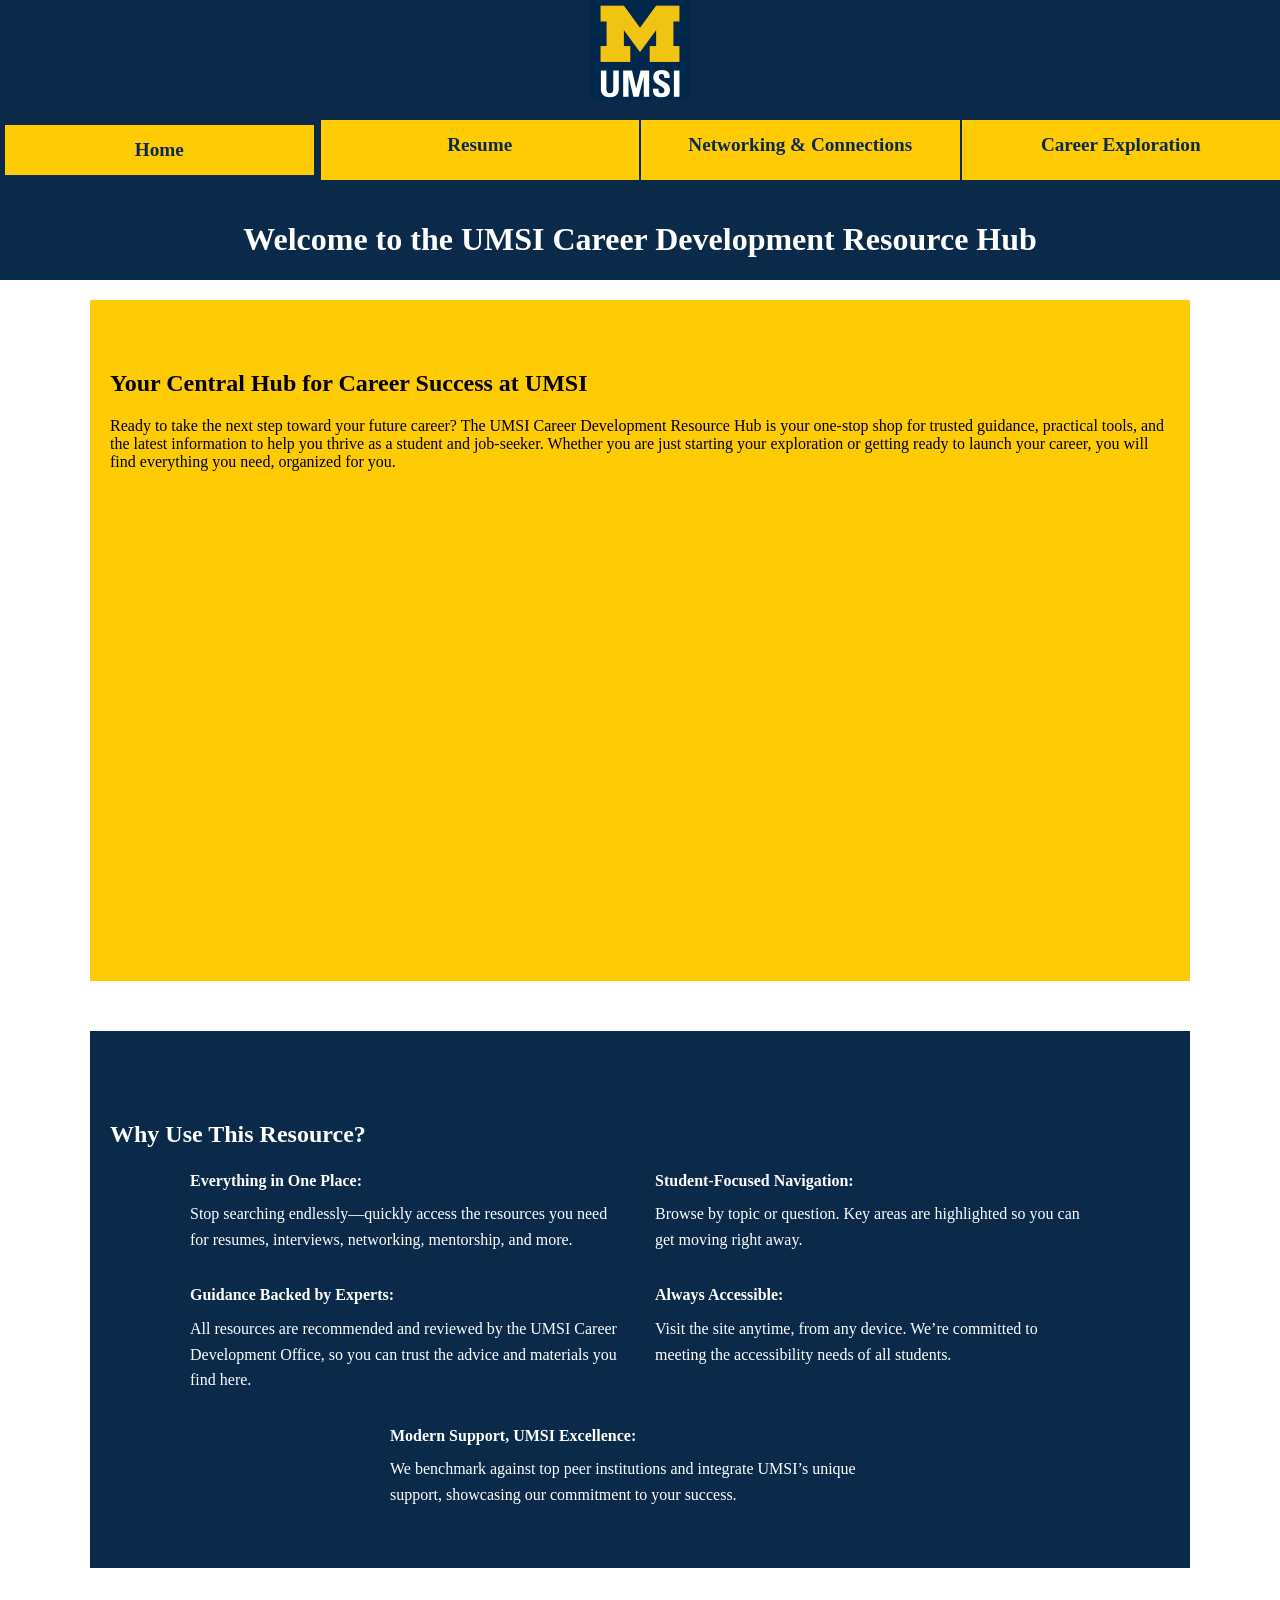
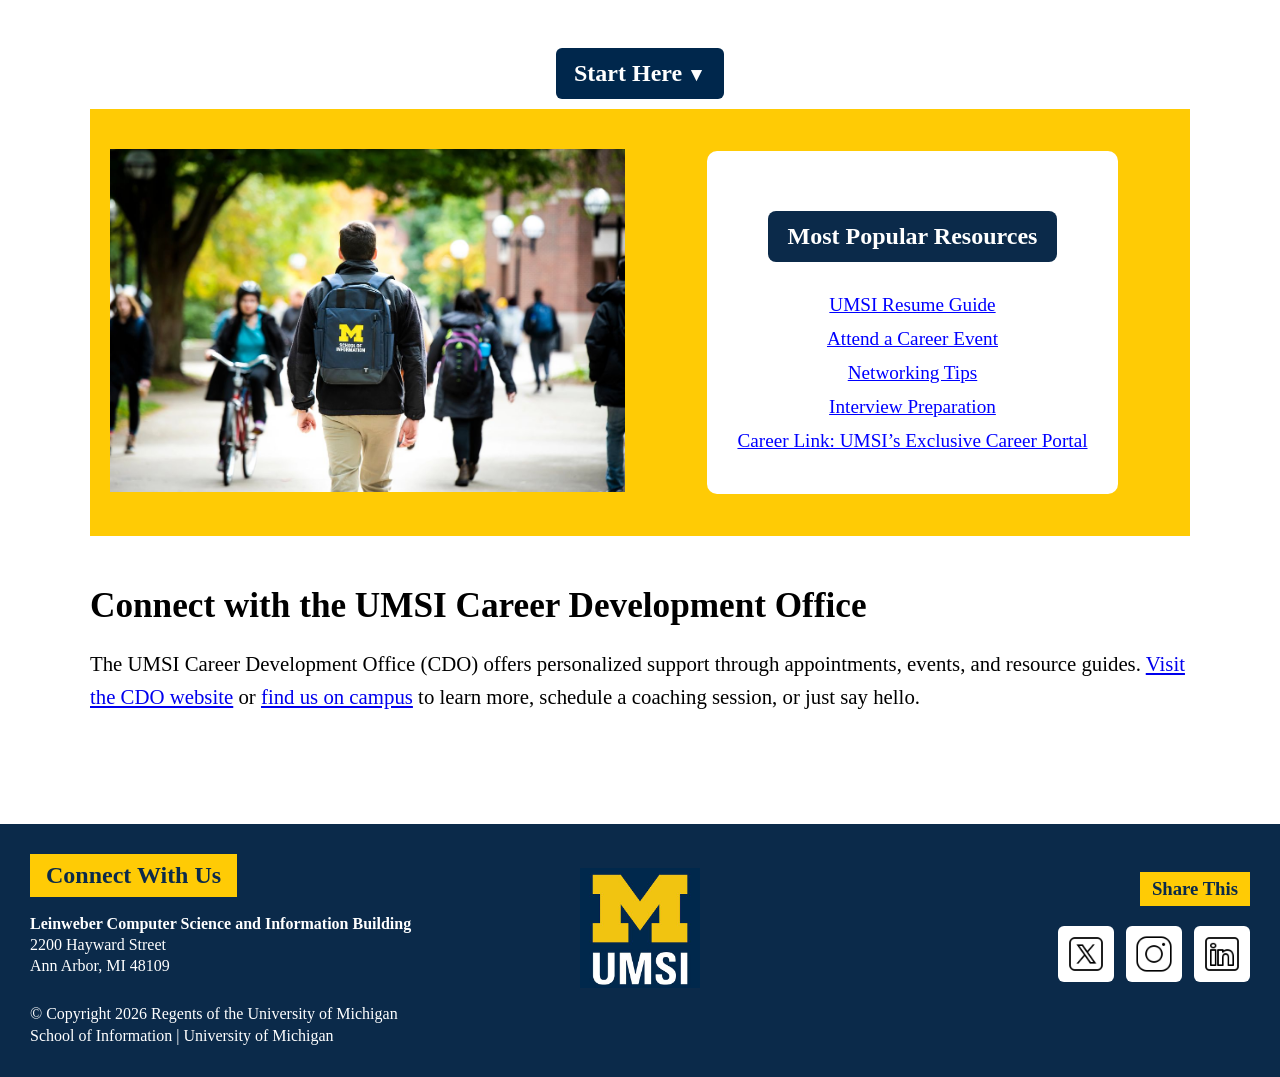
<file: index.html>
<!DOCTYPE html>
<html lang="en">

<head>
  <meta charset="UTF-8">
  <meta name="viewport" content="width=device-width, initial-scale=1.0">
  <title>MSI Career Development Resource Hub</title>
  <link rel="stylesheet" href="css/html5reset.css">
  <link rel="stylesheet" href="css/style.css">
</head>

<body>

  <header>
    <a href="#main" class="skip-link">Skip to Main Content</a>
    <img src="images/UMSI_signature_vertical_informal_solidblue.jpg" alt="UMSI Logo">
    <nav>
      <ul>
        <li><a href="index.html" class="active">Home</a></li>
        <li><a href="resume.html">Resume </a></li>
        <li><a href="networking.html">Networking & Connections </a></li>
        <li><a href="career.html">Career Exploration </a></li>
      </ul>
    </nav>
    <h1>Welcome to the UMSI Career Development Resource Hub</h1>

  </header>
  <main id="main">
    <section>
      <h2>Your Central Hub for Career Success at UMSI</h2>
      <p>
        Ready to take the next step toward your future career? The UMSI Career Development Resource Hub is your one-stop
        shop for trusted guidance, practical tools, and the latest information to help you thrive as a student and
        job-seeker. Whether you are just starting your exploration or getting ready to launch your career, you will find
        everything you need, organized for you.
      </p>
      <div class="video-container">
        <iframe src="https://www.youtube.com/embed/GSjGeDYJ5Nk?si=qhxJPRTIT___x8hG" title="YouTube video player"
          frameborder="0"
          allow="accelerometer; autoplay; clipboard-write; encrypted-media; gyroscope; picture-in-picture; web-share"
          referrerpolicy="strict-origin-when-cross-origin" allowfullscreen></iframe>
      </div>
    </section>

    <section class="why-section">
      <div class="why-content">
        <h2>Why Use This Resource?</h2>


        <ul class="why-list">
          <li><strong>Everything in One Place:</strong> Stop searching endlessly—quickly access the resources you need
            for
            resumes, interviews, networking, mentorship, and more.</li>
          <li><strong>Student-Focused Navigation:</strong> Browse by topic or question. Key areas are highlighted so you
            can get moving right away.</li>
          <li><strong>Guidance Backed by Experts:</strong> All resources are recommended and reviewed by the UMSI Career
            Development Office, so you can trust the advice and materials you find here.</li>
          <li><strong>Always Accessible:</strong> Visit the site anytime, from any device. We’re committed to meeting
            the
            accessibility needs of all students.</li>
          <li><strong>Modern Support, UMSI Excellence:</strong> We benchmark against top peer institutions and integrate
            UMSI’s unique support, showcasing our commitment to your success.</li>
        </ul>
      </div>
    </section>

    <section>
      <div class="start-dropdown">
        <h2 tabindex="0">Start Here</h2>

        <ul class="start-menu">
          <li><a href="resume.html">Resumes</a></li>
          <li><a href="networking.html">Networking & Connection</a></li>
          <li><a href="career.html">Career Exploration</a></li>
          <li><a href="talktoacareercoach.html">Talk to a Career Coach</a></li>
        </ul>

      </div>

      <section class="cta-grid">
        <div class="cta-image">
          <img src="images/UMSI_CampusFall_UMSIBackpack_02.jpg"
            alt="A student wears a UMSI backpack in fall on the drag.">
        </div>

        <div class="popular-box">
          <h2>Most Popular Resources</h2>
          <ul>
            <li><a href="https://docs.google.com/document/d/1_1GfDJyVGIgE82MZjVhuWT_aB_2Hcj1NN62FUCXoR_o/edit?tab=t.0"
                target="_blank">UMSI Resume Guide</a></li>
            <li><a href="https://umich.instructure.com/courses/137916/pages/attend-an-event" target="_blank">Attend a
                Career Event</a></li>
            <li><a href="https://docs.google.com/document/d/18HMt79BU8ovGf9z7_P7No5tuwUS6qHNW5u0sgrepLtE/edit?tab=t.0"
                target="_blank">Networking Tips</a></li>
            <li><a
                href="https://docs.google.com/presentation/d/15n-XqsFEntdbkZz89K-ohf7Or1NnCt5CQNDG-6fh2a0/edit?usp=sharing"
                target="_blank">Interview Preparation</a></li>
            <li><a href="https://si-umich.12twenty.com/Login" target="_blank">Career Link: UMSI’s Exclusive Career
                Portal</a></li>
          </ul>
        </div>
      </section>

      <section>
        <div class="cta-text">
          <h2>Connect with the UMSI Career Development Office</h2>
          <p>
            The UMSI Career Development Office (CDO) offers personalized support through appointments, events, and
            resource
            guides. <a href="https://umich.instructure.com/courses/137916" target="_blank">Visit the CDO website</a> or
            <a href="https://www.si.umich.edu/about-umsi/getting-umsi" target="_blank">find us on campus</a> to learn
            more,
            schedule a coaching session, or just say hello.
          </p>
        </div>
      </section>

      <!-- Content taken & modified from UMGPT with the prompt, "Write me a webpage of intro content to help meet the following requirements - this is for the home page": and then pasted in the client objectives & project requirements"
        UMGPT. (2025). UMGPT ( GPT-4.1 August 25th version) [Large language model]. -->
  </main>
  <footer>

    <div class="footer-main">

      <div class="footer-left">
        <h2>Connect With Us</h2>
        <p><strong>Leinweber Computer Science and Information Building</strong></p>
        <p>2200 Hayward Street</p>
        <p>Ann Arbor, MI 48109</p>
      </div>

      <div class="footer-center">
        <img src="images/UMSI_signature_vertical_informal_solidblue.jpg" alt="UMSI Logo">
      </div>

      <div class="footer-right">
        <h3>Share This</h3>
        <ul class="social-links">
          <li>
            <a href="https://twitter.com" target="_blank" rel="noopener noreferrer">
              <img src="images/icons8-x-logo-50.png" alt="X">
            </a>
          </li>
          <li>
            <a href="https://www.facebook.com" target="_blank" rel="noopener noreferrer">
              <img src="images/icons8-instagram-50.png" alt="Instagram">
            </a>
          </li>
          <li>
            <a href="https://www.linkedin.com" target="_blank" rel="noopener noreferrer">
              <img src="images/icons8-linkedin-50.png" alt="LinkedIn">
            </a>
          </li>
        </ul>
      </div>

    </div>

    <div class="footer-bottom">
      <p>© Copyright <span id="year"></span> Regents of the University of Michigan</p>
      <p>School of Information | University of Michigan</p>
    </div>

  </footer>
  <script>
    document.getElementById("year").textContent = new Date().getFullYear();
  </script>
</body>

</html>
</file>
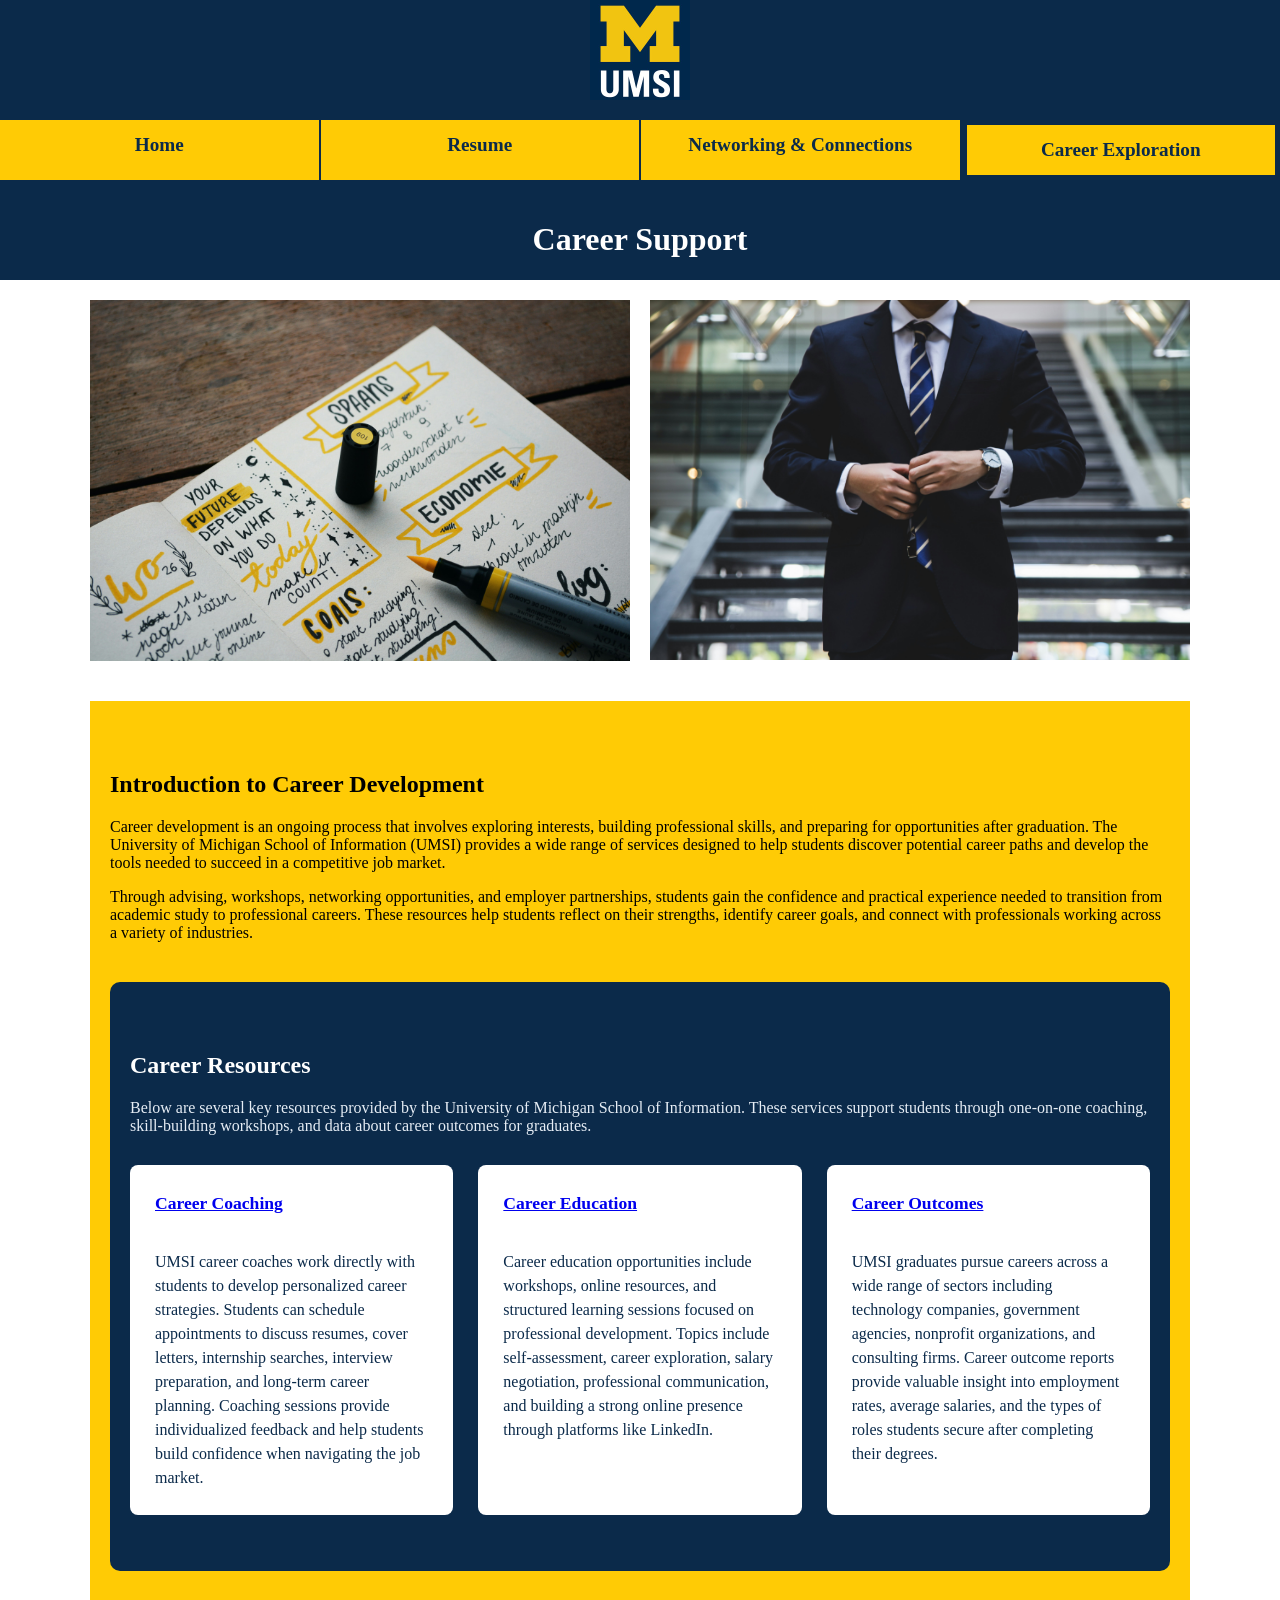
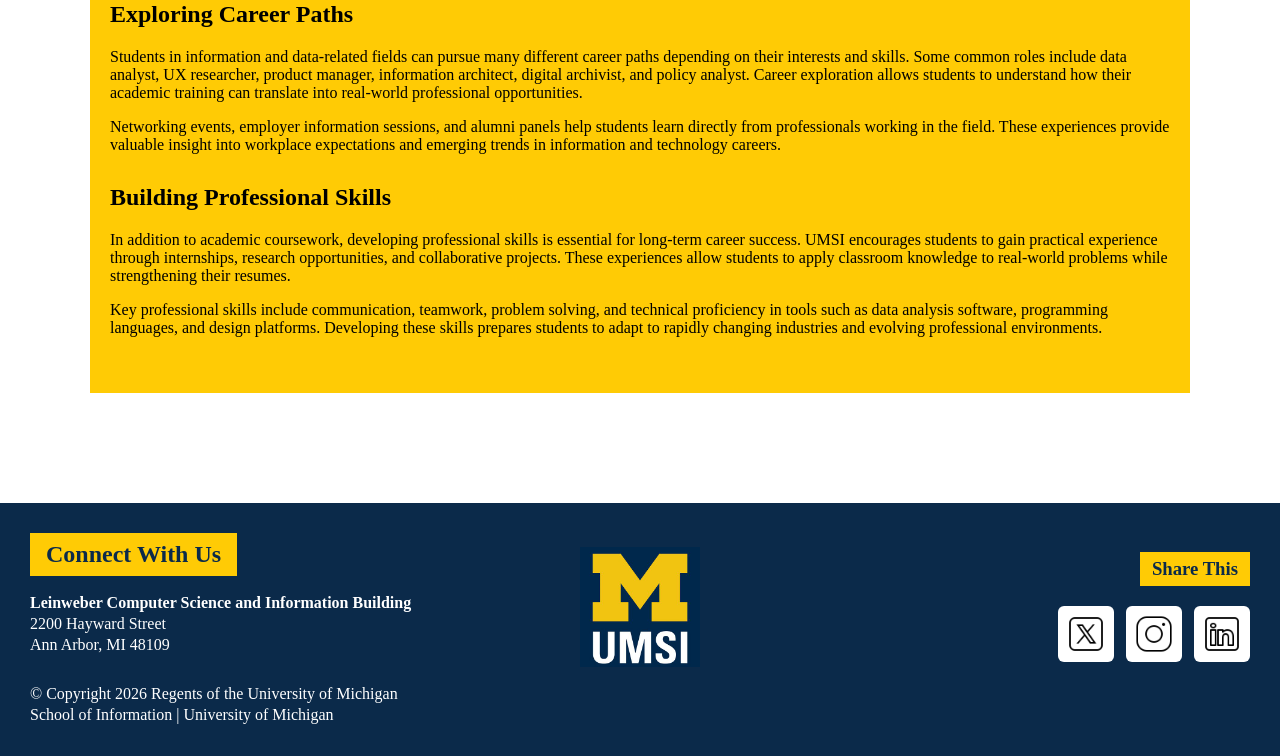
<file: career.html>
<!DOCTYPE html>
<html lang="en">

<head>
    <meta charset="UTF-8">
    <meta name="viewport" content="width=device-width, initial-scale=1.0">
    <title>Career</title>
    <link rel="stylesheet" href="css/html5reset.css">
    <link rel="stylesheet" href="css/style.css">
</head>

<body>

    <header>
        <a href="#main" class="skip-link">Skip to Main Content</a>
        <img src="images/UMSI_signature_vertical_informal_solidblue.jpg" alt="UMSI Logo">
        <nav>
            <ul>
                <li><a href="index.html">Home</a></li>
                <li><a href="resume.html">Resume</a></li>
                <li><a href="networking.html">Networking & Connections</a></li>
                <li><a href="career.html" class="active">Career Exploration</a></li>
            </ul>
        </nav>
        <h1>Career Support</h1>

    </header>
    <main id="main">
        <div class="hero-images">
            <img src="images/career1.jpg" width="1000" alt="Career Notebook">
            <img src="images/career2.jpg" width="1000" alt="Professional Attire">
        </div>
        <section>
            <h2>Introduction to Career Development</h2>
            <p>
                Career development is an ongoing process that involves exploring interests, building professional
                skills,
                and preparing for opportunities after graduation. The University of Michigan School of Information
                (UMSI)
                provides a wide range of services designed to help students discover potential career paths and develop
                the tools needed to succeed in a competitive job market.
            </p>

            <p>
                Through advising, workshops, networking opportunities, and employer partnerships, students gain the
                confidence and practical experience needed to transition from academic study to professional careers.
                These resources help students reflect on their strengths, identify career goals, and connect with
                professionals working across a variety of industries.
            </p>

            <div class="career-section">
                <h2>Career Resources</h2>
                <p> Below are several key resources provided by the University of Michigan School of Information.
                    These services support students through one-on-one coaching, skill-building workshops, and
                    data about career outcomes for graduates.</p>
                <ul class="career-resources">
                    <li>
                        <a href="https://www.si.umich.edu/student-experience/career-development/career-coaching"
                            target="_blank">
                            Career Coaching
                        </a> <br>
                        UMSI career coaches work directly with students to develop personalized career strategies.
                        Students can schedule appointments to discuss resumes, cover letters, internship searches,
                        interview preparation, and long-term career planning. Coaching sessions provide individualized
                        feedback and help students build confidence when navigating the job market.
                    </li>
                    <li>
                        <a href="https://www.si.umich.edu/student-experience/career-development/career-education"
                            target="_blank">
                            Career Education
                        </a><br>
                        Career education opportunities include workshops, online resources, and structured learning
                        sessions
                        focused on professional development. Topics include self-assessment, career exploration, salary
                        negotiation,
                        professional communication, and building a strong online presence through platforms like
                        LinkedIn.
                        </p>
                    </li>
                    <li>
                        <a href="https://www.si.umich.edu/student-experience/career-outcomes" target="_blank">
                            Career Outcomes
                        </a><br>
                        UMSI graduates pursue careers across a wide range of sectors including technology companies,
                        government agencies, nonprofit organizations, and consulting firms. Career outcome reports
                        provide valuable insight into employment rates, average salaries, and the types of roles
                        students secure after completing their degrees.
                    </li>
            </div>
            </ul>

            <h2>Exploring Career Paths</h2>

            <p>
                Students in information and data-related fields can pursue many different career paths depending on
                their interests and skills. Some common roles include data analyst, UX researcher, product manager,
                information architect, digital archivist, and policy analyst. Career exploration allows students
                to understand how their academic training can translate into real-world professional opportunities.
            </p>

            <p>
                Networking events, employer information sessions, and alumni panels help students learn directly
                from professionals working in the field. These experiences provide valuable insight into workplace
                expectations and emerging trends in information and technology careers.
            </p>

            <h2>Building Professional Skills</h2>

            <p>
                In addition to academic coursework, developing professional skills is essential for long-term career
                success.
                UMSI encourages students to gain practical experience through internships, research opportunities,
                and collaborative projects. These experiences allow students to apply classroom knowledge to
                real-world
                problems while strengthening their resumes.
            </p>

            <p>
                Key professional skills include communication, teamwork, problem solving, and technical proficiency
                in tools such as data analysis software, programming languages, and design platforms. Developing
                these
                skills prepares students to adapt to rapidly changing industries and evolving professional
                environments.
            </p>

        </section>
    </main>
    <footer>

        <div class="footer-main">

            <div class="footer-left">
                <h2>Connect With Us</h2>
                <p><strong>Leinweber Computer Science and Information Building</strong></p>
                <p>2200 Hayward Street</p>
                <p>Ann Arbor, MI 48109</p>
            </div>

            <div class="footer-center">
                <img src="images/UMSI_signature_vertical_informal_solidblue.jpg" alt="UMSI Logo">
            </div>

            <div class="footer-right">
                <h3>Share This</h3>
                <ul class="social-links">
                    <li>
                        <a href="https://twitter.com" target="_blank" rel="noopener noreferrer">
                            <img src="images/icons8-x-logo-50.png" alt="X">
                        </a>
                    </li>
                    <li>
                        <a href="https://www.facebook.com" target="_blank" rel="noopener noreferrer">
                            <img src="images/icons8-instagram-50.png" alt="Instagram">
                        </a>
                    </li>
                    <li>
                        <a href="https://www.linkedin.com" target="_blank" rel="noopener noreferrer">
                            <img src="images/icons8-linkedin-50.png" alt="LinkedIn">
                        </a>
                    </li>
                </ul>
            </div>

        </div>

        <div class="footer-bottom">
            <p>© Copyright <span id="year"></span> Regents of the University of Michigan</p>
            <p>School of Information | University of Michigan</p>
        </div>

    </footer>
    <script>
        document.getElementById("year").textContent = new Date().getFullYear();
    </script>
</body>

</html>
</file>
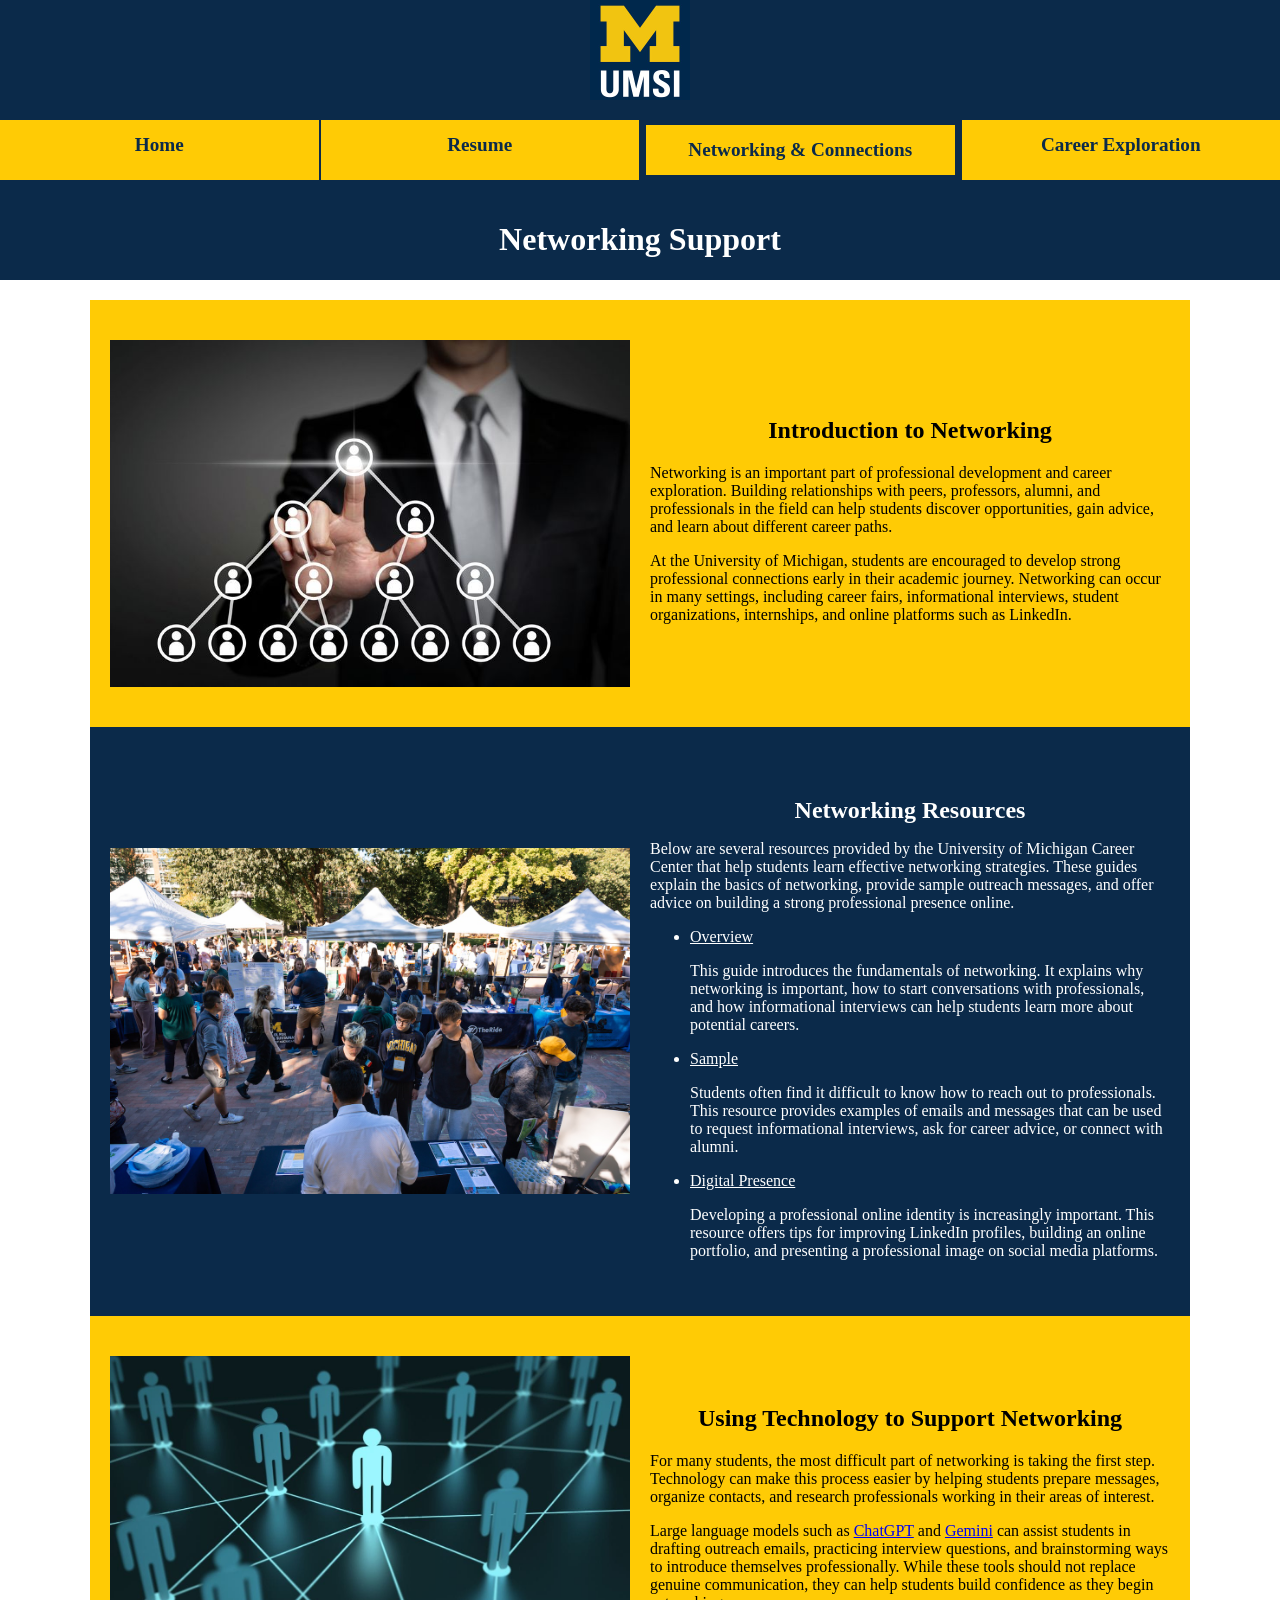
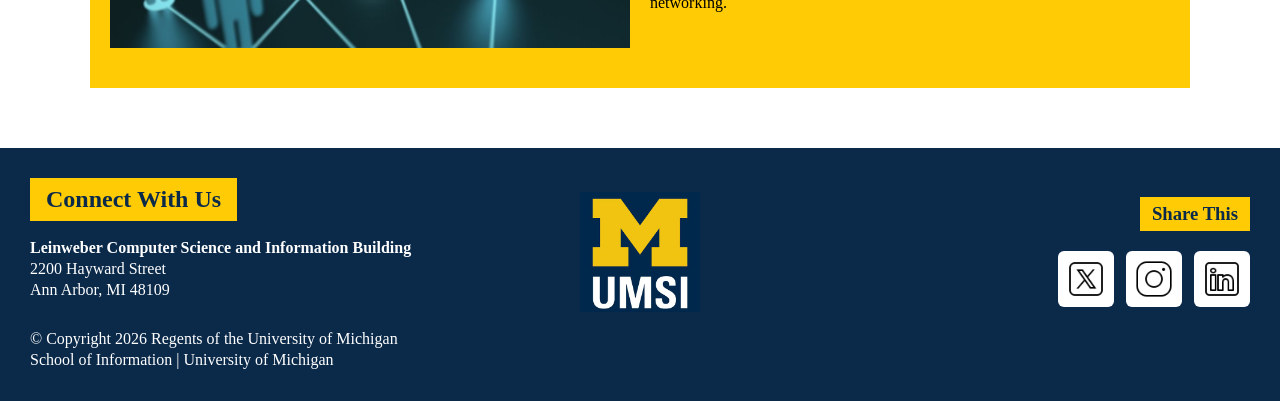
<file: networking.html>
<!DOCTYPE html>
<html lang="en">

<head>
    <meta charset="UTF-8">
    <meta name="viewport" content="width=device-width, initial-scale=1.0">
    <title>Networking & Connections</title>
    <link rel="stylesheet" href="css/html5reset.css">
    <link rel="stylesheet" href="css/style.css">
</head>

<body>

    <header>
        <a href="#main" class="skip-link">Skip to Main Content</a>
        <img src="images/UMSI_signature_vertical_informal_solidblue.jpg" alt="UMSI Logo">
        <nav>
            <ul>
                <li><a href="index.html">Home</a></li>
                <li><a href="resume.html">Resume</a></li>
                <li><a href="networking.html" class="active">Networking & Connections</a></li>
                <li><a href="career.html">Career Exploration</a></li>
            </ul>
        </nav>
        <h1>Networking Support</h1>
    </header>

    <main id="main">


        <div class="intro-grid">

            <div>
                <h2>Introduction to Networking</h2>


                <p> Networking is an important part of professional development and career exploration.
                    Building relationships with peers, professors, alumni, and professionals in the field
                    can help students discover opportunities, gain advice, and learn about different career paths.
                </p>

                <p>
                    At the University of Michigan, students are encouraged to develop strong professional
                    connections early in their academic journey. Networking can occur in many settings,
                    including career fairs, informational interviews, student organizations, internships,
                    and online platforms such as LinkedIn.
                </p>
            </div>
            <img src="images/Network_Marketing_Photos.jpeg" alt="A network branch">
        </div>

        <div class="Resources-grid">
            <img src="images/Network2.jpg" alt="A networking event">
            <div>

                <h2>Networking Resources</h2>

                <p>
                    Below are several resources provided by the University of Michigan Career Center that
                    help students learn effective networking strategies. These guides explain the basics
                    of networking, provide sample outreach messages, and offer advice on building a strong
                    professional presence online.
                </p>
                <ul>
                    <li>
                        <a href="https://careercenter.umich.edu/content/networking-resources#Overview" target="_blank">
                            Overview
                        </a> <br>
                        <p>
                            This guide introduces the fundamentals of networking. It explains why networking
                            is important, how to start conversations with professionals, and how informational
                            interviews can help students learn more about potential careers.
                        </p>
                    </li>
                    <li>
                        <a href="https://careercenter.umich.edu/content/networking-resources#Samples" target="_blank">
                            Sample
                        </a><br>
                        <p>
                            Students often find it difficult to know how to reach out to professionals. This
                            resource provides examples of emails and messages that can be used to request
                            informational interviews, ask for career advice, or connect with alumni.
                        </p>
                    </li>
                    <li>
                        <a href="https://careercenter.umich.edu/content/networking-resources#Presence" target="_blank">
                            Digital Presence
                        </a><br>
                        <p>
                            Developing a professional online identity is increasingly important. This resource
                            offers tips for improving LinkedIn profiles, building an online portfolio, and
                            presenting a professional image on social media platforms.
                        </p>
                    </li>
                </ul>
            </div>

        </div>

        <div class="tech-grid">

            <img src="images/networking.jpg" alt="Individual Networking Icon" width="1000">

            <div>
                <h2>Using Technology to Support Networking</h2>

                <p>
                    For many students, the most difficult part of networking is taking the first step.
                    Technology can make this process easier by helping students prepare messages,
                    organize contacts, and research professionals working in their areas of interest.
                </p>

                <p>
                    Large language models such as
                    <a href="https://openai.com/index/chatgpt/">ChatGPT</a>
                    and
                    <a href="https://gemini.google.com/app">Gemini</a>
                    can assist students in drafting outreach emails, practicing interview questions,
                    and brainstorming ways to introduce themselves professionally. While these tools
                    should not replace genuine communication, they can help students build confidence
                    as they begin networking.
                </p>
            </div>
        </div>
    </main>
    <footer>

        <div class="footer-main">

            <div class="footer-left">
                <h2>Connect With Us</h2>
                <p><strong>Leinweber Computer Science and Information Building</strong></p>
                <p>2200 Hayward Street</p>
                <p>Ann Arbor, MI 48109</p>
            </div>

            <div class="footer-center">
                <img src="images/UMSI_signature_vertical_informal_solidblue.jpg" alt="UMSI Logo">
            </div>

            <div class="footer-right">
                <h3>Share This</h3>
                <ul class="social-links">
                    <li>
                        <a href="https://twitter.com" target="_blank" rel="noopener noreferrer">
                            <img src="images/icons8-x-logo-50.png" alt="X">
                        </a>
                    </li>
                    <li>
                        <a href="https://www.facebook.com" target="_blank" rel="noopener noreferrer">
                            <img src="images/icons8-instagram-50.png" alt="Instagram">
                        </a>
                    </li>
                    <li>
                        <a href="https://www.linkedin.com" target="_blank" rel="noopener noreferrer">
                            <img src="images/icons8-linkedin-50.png" alt="LinkedIn">
                        </a>
                    </li>
                </ul>
            </div>

        </div>

        <div class="footer-bottom">
            <p>© Copyright <span id="year"></span> Regents of the University of Michigan</p>
            <p>School of Information | University of Michigan</p>
        </div>

    </footer>
    <script>
        document.getElementById("year").textContent = new Date().getFullYear();
    </script>
</body>

</html>
</file>
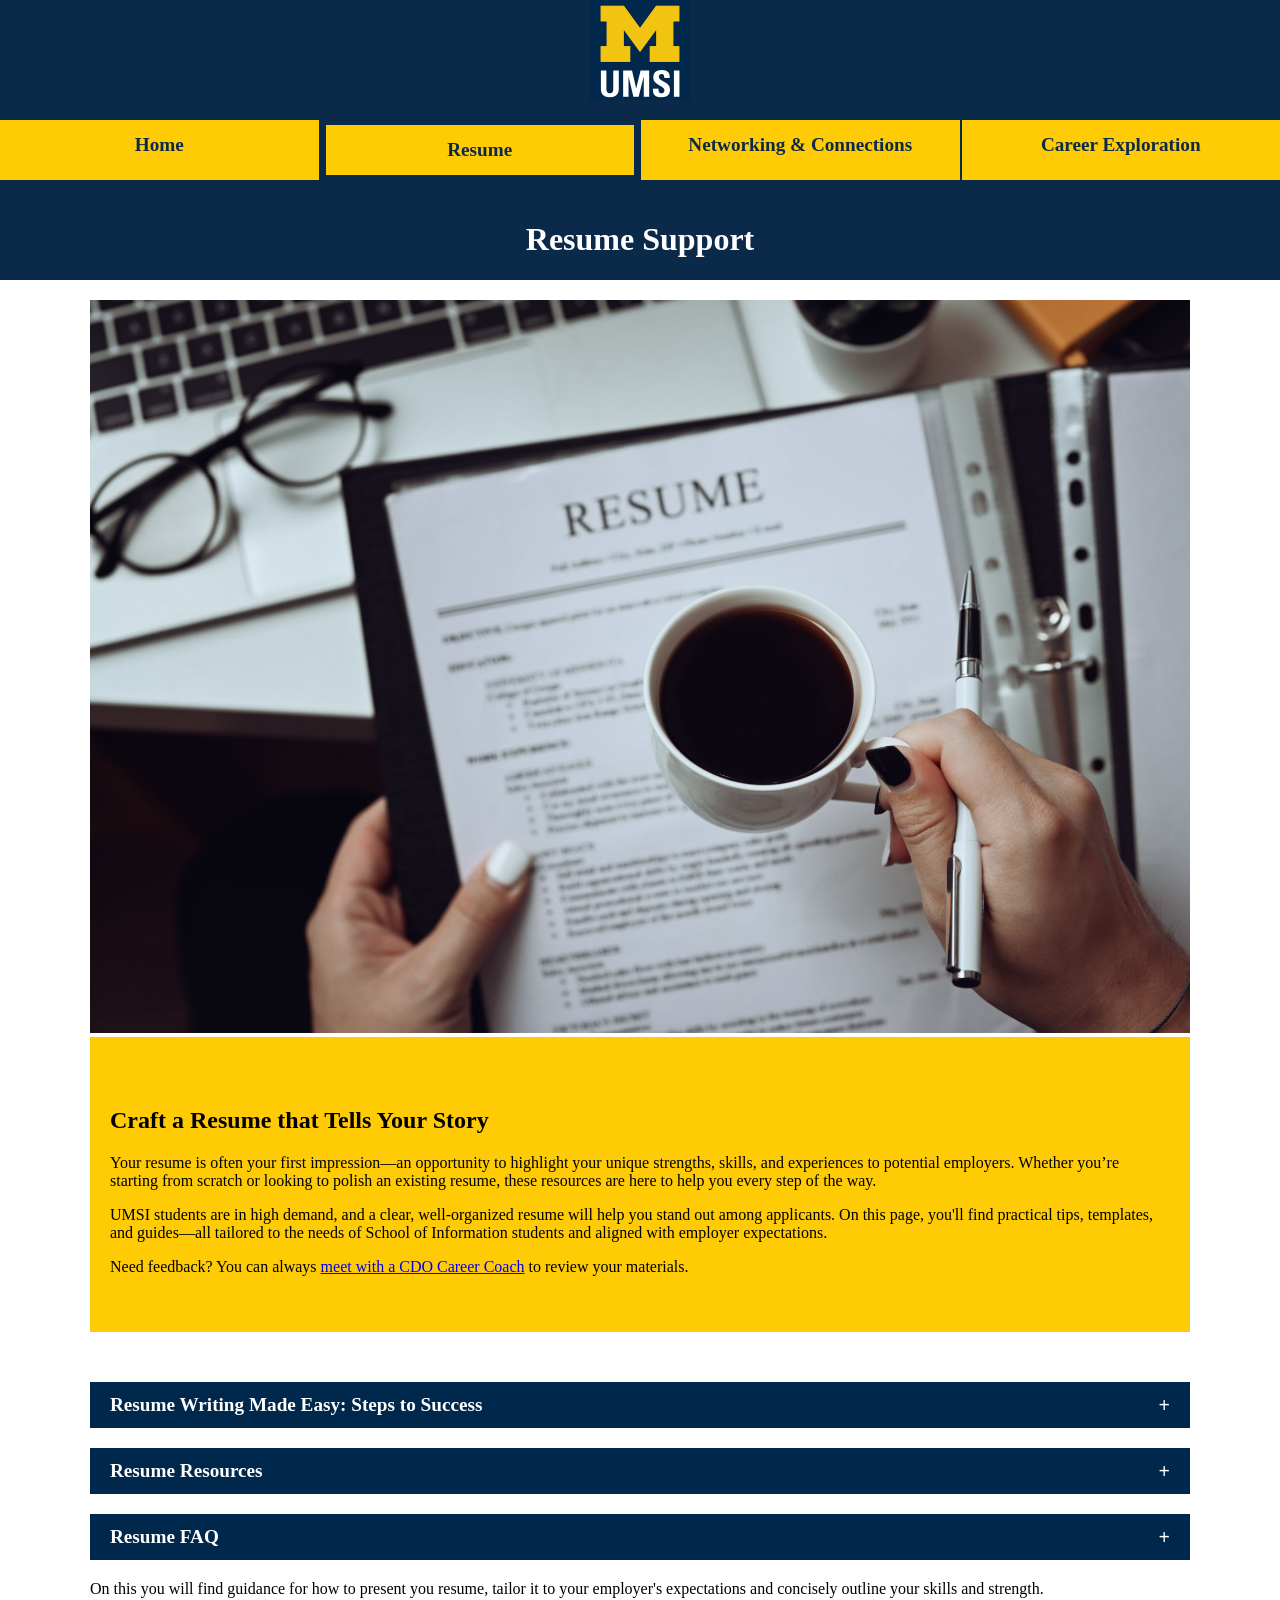
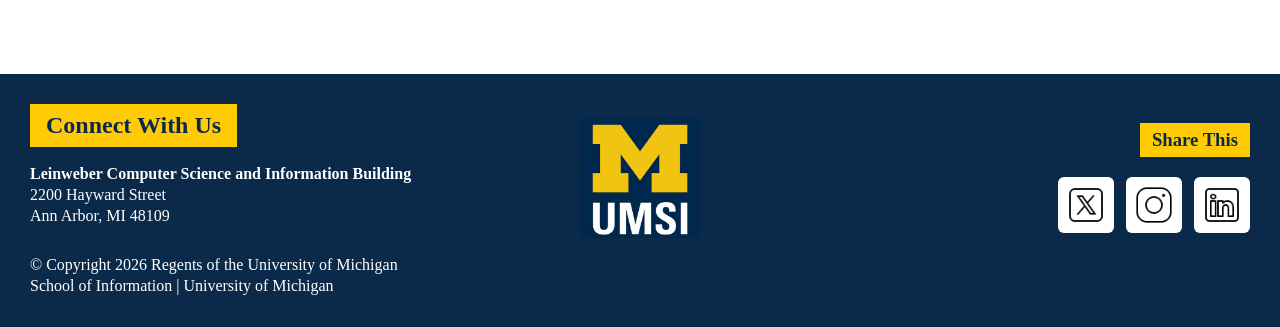
<file: resume.html>
<!DOCTYPE html>
<html lang="en">

<head>
  <meta charset="UTF-8">
  <meta name="viewport" content="width=device-width, initial-scale=1.0">
  <title>Resumes</title>
  <link rel="stylesheet" href="css/html5reset.css">
  <link rel="stylesheet" href="css/style.css">
</head>

<body>

  <header>
    <a href="#main" class="skip-link">Skip to Main Content</a>
    <img src="images/UMSI_signature_vertical_informal_solidblue.jpg" alt="UMSI Logo">
    <nav>
      <ul>
        <li><a href="index.html">Home</a></li>
        <li><a href="resume.html" class="active">Resume</a></li>
        <li><a href="networking.html">Networking & Connections</a></li>
        <li><a href="career.html">Career Exploration</a></li>
      </ul>
    </nav>
    <h1>Resume Support</h1>

  </header>
  <main id="main">

    <img src="images/coffee_and_resume.jpeg" alt="A resume and a cup of coffee">
    <section>
      <h2>Craft a Resume that Tells Your Story</h2>
      <p>
        Your resume is often your first impression—an opportunity to highlight your unique strengths, skills, and
        experiences to potential employers. Whether you’re starting from scratch or looking to polish an existing
        resume, these resources are here to help you every step of the way.
      </p>
      <p>
        UMSI students are in high demand, and a clear, well-organized resume will help you stand out among applicants.
        On this page, you'll find practical tips, templates, and guides—all tailored to the needs of School of
        Information students and aligned with employer expectations.
      </p>
      <p>
        Need feedback? You can always <a
          href="https://umich.instructure.com/courses/137916/pages/talk-to-a-career-coach" target="_blank">meet with a
          CDO Career Coach</a> to review your materials.
      </p>
    </section>

    <details>
      <summary>Resume Writing Made Easy: Steps to Success</summary>
      <div class="resume-writing-grid">
        <ol>
          <li><strong>Download a UMSI-Approved Template:</strong> Start with a format that works—no need to design from
            scratch.</li>
          <li><strong>Gather Your Experiences:</strong> List jobs, internships, volunteer roles, coursework, and
            projects
            most relevant to your goals.</li>
          <li><strong>Write Impactful Bullets:</strong> Use action verbs and highlight your skills, results, and unique
            contributions.</li>
          <li><strong>Tailor for Each Opportunity:</strong> Customize your resume for every job or internship you
            pursue.
          </li>
          <li><strong>Review and Edit:</strong> Proofread for errors, check formatting, and ask for feedback from peers
            or
            a career coach.</li>
        </ol>
        <img src="images/resume_writing_icon.jpeg" alt="A resume writing icon">
      </div>
    </details>

    <details>
      <summary>Resume Resources</summary>

      <div class="resume-resources-grid">
        <ul>
          <li>
            <a href="https://docs.google.com/document/d/1_1GfDJyVGIgE82MZjVhuWT_aB_2Hcj1NN62FUCXoR_o/edit?tab=t.0"
              target="_blank">
              UMSI Resume Guide and Rubric
            </a> <br>
            Comprehensive UMSI guide including tips, formatting rules, and sample accomplishments.
          </li>
          <li>
            <a href="https://docs.google.com/document/d/1-EVZYH_Fic4mfLVGOXyHTSeRwBWmmi2WHSgGDLGGPEs/edit?tab=t.0"
              target="_blank">
              Writing Effective Resume Bullets
            </a> <br>
            Learn how to describe your work and impact in ways employers notice.
          </li>
          <li>
            <a href="https://docs.google.com/document/d/1vJMfgw9nwpHN9Sy0L0RP0aNBbaDSsiLPc2vy-doac6s/edit?tab=t.0"
              target="_blank">
              Resume Rubric
            </a> <br>
            Evaluate your resume using the same criteria as UMSI’s Career Development Office.
          </li>
          <li>
            <a href="https://docs.google.com/document/d/1vJMfgw9nwpHN9Sy0L0RP0aNBbaDSsiLPc2vy-doac6s/edit?tab=t.0"
              target="_blank">
              Application Materials: Workshops and More
            </a> <br>
            Attend a Resume Refresh workshop, review video tutorials, or access additional templates.
          </li>
        </ul>
        <img src="images/resume_icon.jpeg" alt="A resume icon">
        <p>
          Ready for review? <a href="https://umich.instructure.com/courses/137916/pages/talk-to-a-career-coach"
            target="_blank">Book a resume review appointment with a CDO Career Coach</a>.
        </p>
      </div>
    </details>

    <details>
      <summary>Resume FAQ</summary>
      <div class="resume-faq-grid">
        <ul>
          <li>
            <strong>How long should my resume be?</strong><br>
            For most UMSI students and new grads, one page is best. More experienced professionals may require two
            pages.
          </li>
          <li>
            <strong>Do I need a different resume for each application?</strong><br>
            It’s wise to tailor your resume to the requirements and keywords of each opportunity.
          </li>
          <li>
            <strong>Is it okay to include coursework or student projects?</strong><br>
            Absolutely! UMSI coursework and projects are valued by employers, especially if they show relevant skills
            and
            impact.
          </li>
          <li>
            <strong>How often should I update my resume?</strong><br>
            Update your resume every semester, after major projects, or whenever you gain a new role or responsibility.
          </li>
        </ul>
        <img src="images/resume_check_icon.jpeg" alt="A resume with aicon">
      </div>
    </details>

    <!-- Content taken & modified from UMGPT with the prompt, "for the same content write me some intro content and resources for a resume page" - this was after I had asked for content for the home page.
        UMGPT. (2025). UMGPT (GPT-4.1 August 25th version) [Large language model]. -->

    <div>
      <p> On this you will find guidance for how to present you resume, tailor it to your employer's expectations and
        concisely outline your skills and strength.</p>
    </div>
  </main>
  <footer>

    <div class="footer-main">

      <div class="footer-left">
        <h2>Connect With Us</h2>
        <p><strong>Leinweber Computer Science and Information Building</strong></p>
        <p>2200 Hayward Street</p>
        <p>Ann Arbor, MI 48109</p>
      </div>

      <div class="footer-center">
        <img src="images/UMSI_signature_vertical_informal_solidblue.jpg" alt="UMSI Logo">
      </div>

      <div class="footer-right">
        <h3>Share This</h3>
        <ul class="social-links">
          <li>
            <a href="https://twitter.com" target="_blank" rel="noopener noreferrer">
              <img src="images/icons8-x-logo-50.png" alt="X">
            </a>
          </li>
          <li>
            <a href="https://www.facebook.com" target="_blank" rel="noopener noreferrer">
              <img src="images/icons8-instagram-50.png" alt="Instagram">
            </a>
          </li>
          <li>
            <a href="https://www.linkedin.com" target="_blank" rel="noopener noreferrer">
              <img src="images/icons8-linkedin-50.png" alt="LinkedIn">
            </a>
          </li>
        </ul>
      </div>

    </div>

    <div class="footer-bottom">
      <p>© Copyright <span id="year"></span> Regents of the University of Michigan</p>
      <p>School of Information | University of Michigan</p>
    </div>

  </footer>
  <script>
    document.getElementById("year").textContent = new Date().getFullYear();
  </script>
</body>

</html>
</file>
<file: css/style.css>
/* Mobile site breakpoint: 768px and below
Best viewed at approximately 400% browser zoom (mobile simulation)
My coding was based on several sources.
The home page I left largely as is. However, the dropdown menu was based on the RoosRoast site. The "Why Use the Resource" section is from playing around with the grid. (https://www.roosroast.com)
The resume page is based on Havard's Master in Public Policy site. (https://www.hks.harvard.edu/educational-programs/masters-programs/master-public-policy#)
The networking page is based on HW 3. My intial idea was to have the img and text alternate left right. But ultimately I had everlything lined up vertically as I felt it looked cleaner.
The career page is based on NYU's Wagner Graduate School site. I created three horitzontal text boxes. (https://wagner.nyu.edu/)

Adjust the logo and header */

header {
    display: grid;
    background-color: #0b2a4a;
    grid-template-columns: 1fr;
    align-items: center;
    gap: 20px;
}

header img {
    width: 100px;
    display: block;
    margin: 0 auto;
}

header h1 {
    color: white;
}

nav {
    width: 100%;
}

nav ul {
    display: flex;
    flex-wrap: wrap;
    justify-content: stretch;
    gap: 0;
    list-style: none;
    padding: 0;
    margin: 0;
}

nav li {
    flex: 1;
    display: flex;
    border-right: 2px solid #0b2a4a;
}

nav li:last-child {
    border-right: none;
}

nav img {
    width: 120px;
    height: auto;
}


/* Networking & Connections */

.Resources-grid {
    display: grid;
    background-color: #0b2a4a;
    color: white;
    padding: 40px 20px;
    grid-template-columns: 1fr;
    gap: 20px;
}

.Resources-grid img {
    width: 100%;
}

.Resources-grid h2 {
    grid-column: 1 / -1;
    text-align: center;
    margin-bottom: 10px;
}

.Resources-grid a {
    color: white;
}

main {
    text-align: left;
}

.intro-grid {
    background-color: #ffcb05;
    padding: 40px 20px;
}

.intro-grid h2 {
    text-align: center;
}

body {
    margin: 0;
}

.tech-grid {
    background-color: #ffcb05;
    padding: 40px 20px;
}

.tech-grid {
    display: grid;
    grid-template-columns: 1fr;
    gap: 20px;
    align-items: center;
}

.tech-grid img {
    width: 100%;
}

.tech-grid h2 {
    grid-column: 1 / -1;
    text-align: center;
}

@media (min-width: 768px) {

    .Resources-grid {
        grid-template-columns: 1fr 1fr;
    }

    .tech-grid {
        grid-template-columns: 1fr 1fr;
    }

}

/* Hide skip the main content */

.skip-link {
    position: absolute;
    top: -40px;
    left: 0;
    background: white;
    padding: 8px;
    z-index: 100;
}

.skip-link:focus {
    top: 10px;
}

/* Style the active link */

.active {
    color: #0b2a4a;
    font-weight: bold;
    border: 5px solid #0b2a4a;
}

/* Style the footer */

footer {
  background-color: #0b2a4a;
  color: white;
  padding: 30px;
  margin-top: 40px;
}

/* GRID LAYOUT */
.footer-main {
  display: grid;
  grid-template-columns: 1fr;
  gap: 20px;
}

.footer-center {
  display: flex;
  justify-content: center;
  align-items: center;
}

.footer-center img {
  max-width: 120px;
  height: auto;
}

.social-links {
  justify-content: center;
}

.footer-left {
  text-align: left;
}

.footer-left h2 {
  display: inline-block;
  background-color: #ffcb05;
  color: #0b2a4a;
  padding: 8px 16px;
  margin-bottom: 15px;
  margin-top: 0;
}

.footer-right h3 {
  display: inline-block;
  background-color: #ffcb05;
  color: #0b2a4a;
  padding: 6px 12px;
  margin-bottom: 10px;
}

.footer-right {
  text-align: right;
}

/* Footer SOCIAL LINKS */
.social-links {
  display: flex;
  justify-content: flex-end;
  gap: 12px;
  list-style: none;
  padding: 0;
  margin-top: 10px;
}

.social-links li {
  margin: 0;
}

.social-links img {
  width: 40px;
  height: 40px;
  background-color: white;
  padding: 8px;
  border-radius: 6px;
  transition: transform 0.2s ease;
}

.social-links img:hover {
  transform: scale(1.1);
}

/* Footer TEXT SPACING */
.footer-left p,
.footer-bottom p {
  margin: 2px 0;
  line-height: 1.2;
}

@media (min-width: 768px) {
  .footer-main {
    grid-template-columns: 1fr 1fr 1fr;
  }
}

/* Adjust the header navigation links */

nav a:hover,
nav a:focus {
    background-color: #0b2a4a;
    color: #ffcb05;
}

nav a {
    font-size: 1.2rem;
    padding: 14px 0;
    font-weight: bold;
    text-decoration: none;
    display: block;
    width: 100%;
    text-align: center;
    background-color: #ffcb05;
    color: #0b2a4a;
}

/* Adjsut Pictures */

.container {
    display: grid;
    grid-template-columns: repeat(auto-fit, minmax(350px, 1fr));
    gap: 20px;
}

.container img {
    width: 100%;
}

header h1 {
    grid-column: 1 / -1;
    text-align: center;
}

.intro-grid {
    display: grid;
    grid-template-columns: repeat(auto-fit, minmax(300px, 1fr));
    gap: 20px;
    align-items: center;
}

.intro-grid img {
    width: 100%;
    order: -1;
}

.intro-grid div {
    text-align: left;
}

.Resources-grid {
    display: grid;
    grid-template-columns: repeat(auto-fit, minmax(250px, 1fr));
    gap: 20px;
    align-items: center;
}

main img {
  max-width: 100%;
  height: auto;
}

/* Career Resources */

.career-resources {
    display: grid;
    grid-template-columns: repeat(auto-fit, minmax(250px, 1fr));
    gap: 25px;
    list-style: none;
    padding: 0;
    margin-top: 30px;
}

.career-resources li {
    background-color: white;
    color: #0b2a4a;
    padding: 25px;
    border-radius: 8px;
    line-height: 1.5;
    transition: all 0.3s ease;
    cursor: pointer;
}

.career-resources li:hover {
  transform: translateY(-6px);
  box-shadow: 0 10px 25px rgba(0, 0, 0, 0.15);
  background-color: #ffffff;
}

.career-resources a {
    font-weight: bold;
    font-size: 1.1rem;
    display: block;
    margin-bottom: 10px;
}

.hero-images {
    display: grid;
    grid-template-columns: repeat(auto-fit, minmax(300px, 1fr));
    gap: 20px;
    margin-bottom: 40px;
}

.hero-images img {
    width: 100%;
    height: auto;
    object-fit: cover;
}



/* Applied Across All Pages */
main section:first-of-type {
    background-color: #ffcb05;
    padding: 40px 20px;
}
/* Applied Across All Pages */



main {
    max-width: 1100px;
    margin: auto;
    padding: 20px;
}

section {
    margin-bottom: 50px;
}

h2 {
    margin-top: 30px;
}

.career-section {
  background-color: #0b2a4a;
  color: white;
  padding: 40px 20px;
  border-radius: 10px;
  margin-top: 40px;
}

/* Headings inside */
.career-section h2 {
  color: white;
}

/* Paragraph text */
.career-section p {
  color: #e6edf5;
}

/*  Home Page */

.why-section {
    background-color: #0b2a4a;
    width: 100%;
    padding: 60px 0;
}

.why-content {
    max-width: 1100px;
    margin: auto;
    padding: 0 20px;
    color: white;
}

.why-list {
    max-width: 900px;
    margin: 0 auto;
    padding: 0;
    list-style: none;

    display: grid;
    grid-template-columns: 1fr 1fr;
    gap: 30px;
}

.why-list li {
    line-height: 1.6;
    text-align: left;
}

.why-list li strong {
    display: block;
    text-align: left;
    margin-bottom: 8px;
}

.why-list li:last-child {
    grid-column: 1 / -1;
    justify-self: center;
    max-width: 500px;
}

.start-menu {
    display: none;
    list-style: none;
    padding: 0;
}

.start-dropdown:hover .start-menu,
.start-dropdown:focus-within .start-menu {
    display: block;
}

.start-dropdown {
    text-align: center;
}

.start-menu li {
    margin: 10px 0;
}

.start-dropdown h2 {
    cursor: pointer;
}

.start-dropdown h2 {
    background-color: #00274C;
    color: white;
    padding: 12px 18px;
    display: inline-block;
    border-radius: 6px;
    cursor: pointer;
    margin-bottom: 10px;
}

.start-dropdown h2::after {
    content: " ▼";
    font-size: 0.8em;
}

.popular-menu {
    display: none;
    list-style: none;
    padding: 0;
}

.popular-dropdown:hover .popular-menu,
.popular-dropdown:focus-within .popular-menu {
    display: block;
}

.popular-dropdown {
    text-align: center;
}

.popular-menu li {
    margin: 10px 0;
}

.popular-dropdown h2 {
    background-color: #00274C;
    color: white;
    padding: 12px 18px;
    display: inline-block;
    border-radius: 6px;
    cursor: pointer;
    margin-bottom: 10px;
}

.popular-dropdown h2::after {
    content: " ▼";
    font-size: 0.8em;
}

.video-container {
    max-width: 800px;
    margin: auto;
}

.video-container iframe {
    width: 100%;
    aspect-ratio: 16/9;
    border: 0;
}

/* Resume Page */

details {
    margin: 20px 0;
}

summary {
    background: #00274C;
    color: white;
    padding: 15px;
    font-size: 1.2rem;
    font-weight: bold;
    cursor: pointer;
    list-style: none;
}

details[open] summary {
    background: #1B365D;
}

details ul,
details ol {
    background: #f5f5f5;
    padding: 20px 20px 20px 40px;
    text-align: left;
}

details ul,
details ol,
details p {
    text-align: left;
}

.resume-writing-grid {
    display: grid;
    grid-template-columns: 2fr 1fr;
    gap: 30px;
    align-items: center;
}

.resume-writing-grid img {
    width: 100%;
    max-width: 250px;
    justify-self: center;
}

.resume-resources-grid {
    display: grid;
    grid-template-columns: 2fr 1fr;
    gap: 30px;
    align-items: center;
}

.resume-resources-grid img {
    width: 100%;
    max-width: 300px;
}

.resume-faq-grid {
    display: grid;
    grid-template-columns: 2fr 1fr;
    gap: 30px;
    align-items: center;
}

.resume-faq-grid img {
    width: 100%;
    max-width: 250px;
    justify-self: center;
}

/* Adjustments from the feedback in Resume page*/
summary {
  position: relative;
  cursor: pointer;
  list-style: none;
  padding: 12px 20px;
}

summary::-webkit-details-marker {
  display: none;
}

summary::after {
  content: "+";
  position: absolute;
  right: 20px;
  font-size: 20px;
  font-weight: bold;
}

details[open] summary::after {
  content: "−";
}

summary:focus-visible {
  outline: 3px solid #ffcb05;
  outline-offset: 4px;
}

summary:hover {
  background-color: #2b4b79;
}


/* Home Page CTA Section Adjustments*/

.cta-grid {
    display: grid;
    grid-template-columns: 1fr;
    gap: 30px;
    padding: 40px 20px;
}

/* Image */
.cta-image img {
    width: 100%;
    height: auto;
}

/* Text */
.cta-text {
    text-align: left;
}

.cta-text h2 {
    font-size: 1.8rem;
    margin-bottom: 15px;
}

.cta-text p {
    font-size: 1.2rem;
    line-height: 1.6;
}

@media (min-width: 768px) {
    .cta-grid {
        grid-template-columns: 1fr 1fr; /* side-by-side */
        align-items: center;
    }

    .cta-text h2 {
        font-size: 2.2rem;
    }

    .cta-text p {
        font-size: 1.3rem;
    }
}

.popular-box {
    background-color: white;
    padding: 30px;
    border-radius: 10px;
    max-width: 500px;
    margin: 0 auto;
    text-align: center;
}

/* Header */
.popular-box h2 {
    background-color: #0b2a4a;
    color: white;
    padding: 12px 20px;
    border-radius: 8px;
    display: inline-block;
    margin-bottom: 20px;
    font-size: 1.5rem;
}

/* List */
.popular-box ul {
    list-style: none;
    padding: 0;
    margin: 0;
}

/* Links */
.popular-box li {
    margin: 12px 0;
}

.popular-box a {
    font-size: 1.2rem;
    color: blue;
    text-decoration: underline;
    font-weight: 500;
}

.popular-box a:hover {
    text-decoration: underline;
    color: blue;
}
</file>
